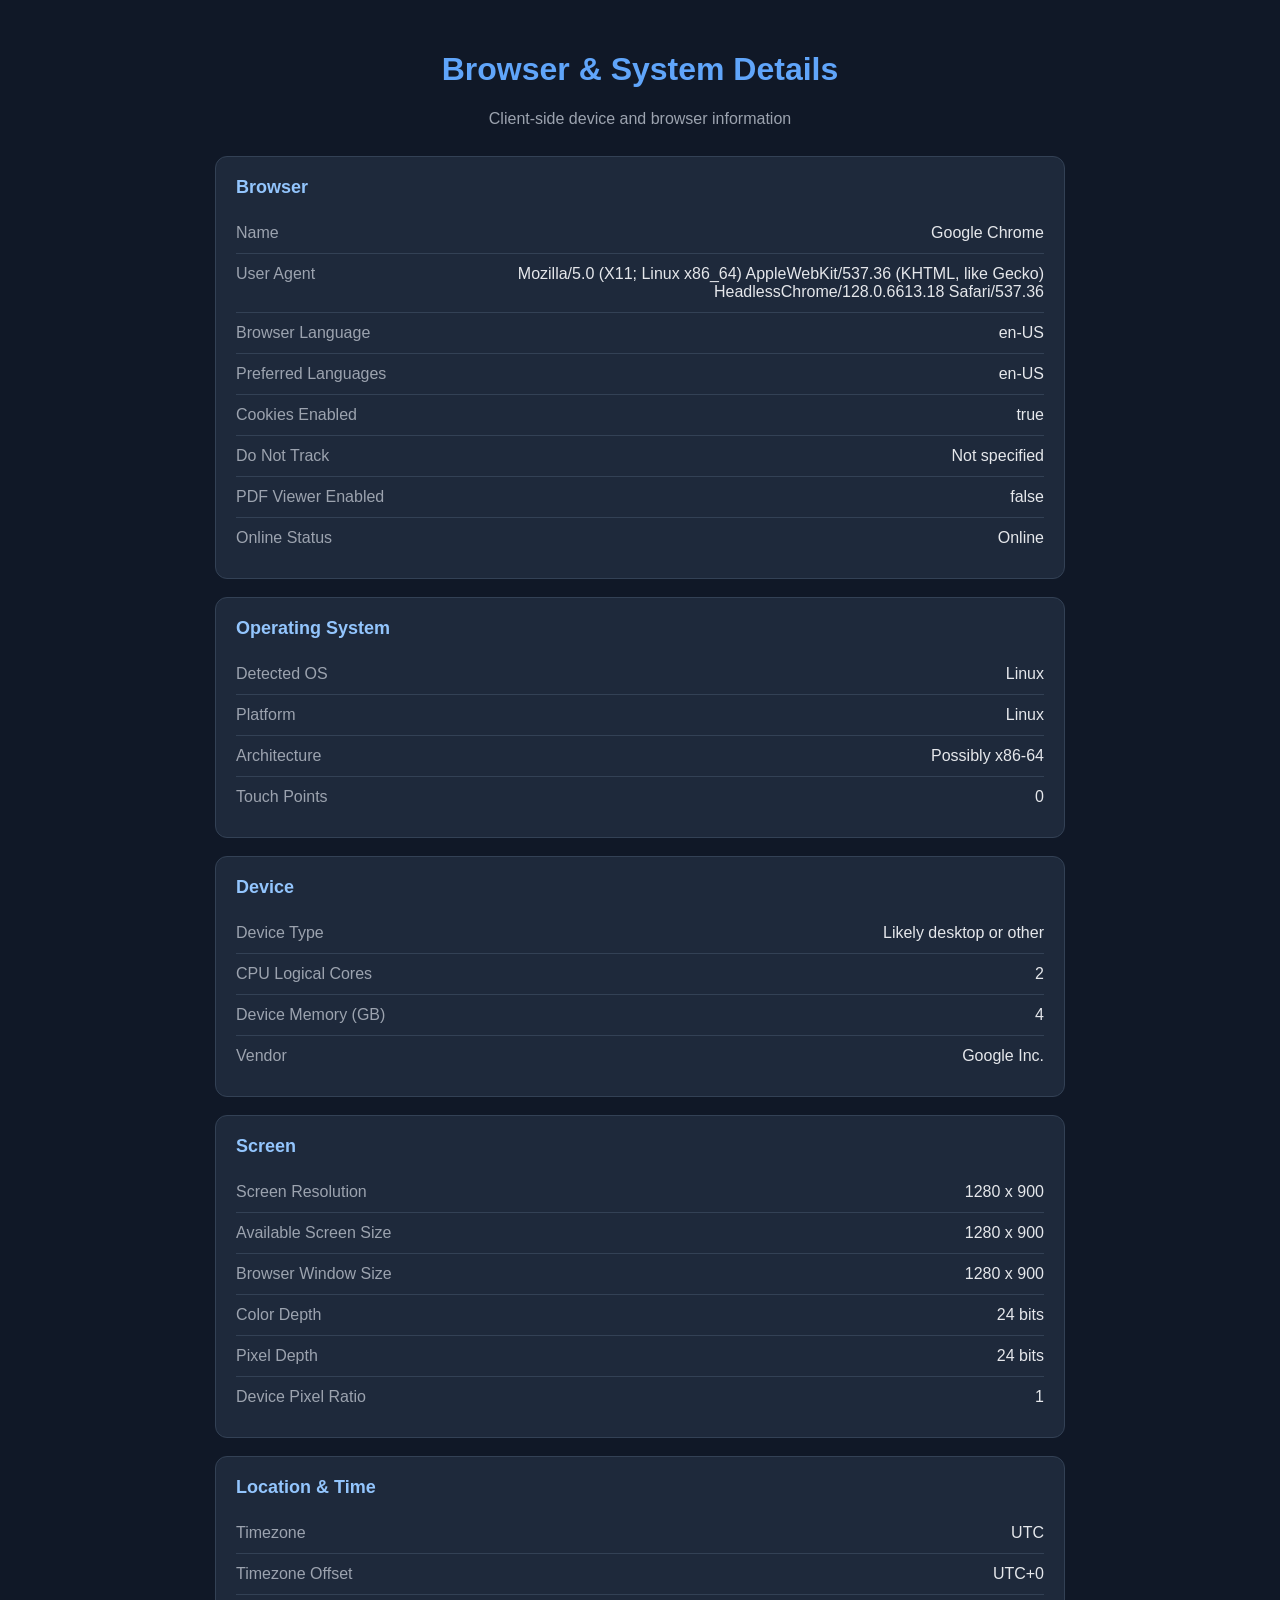
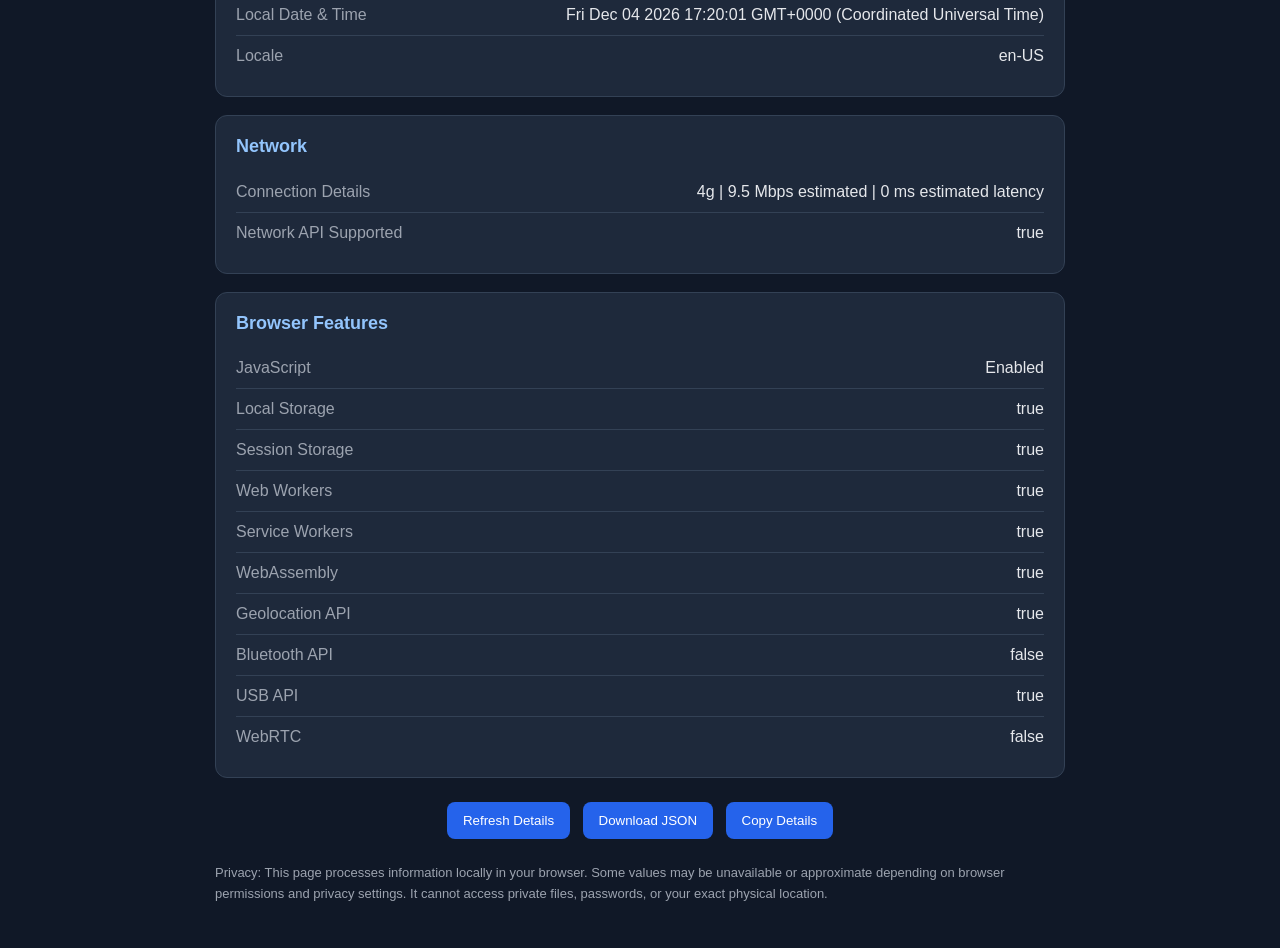
<file: GetBrowserDetails.html>
<!DOCTYPE html>
<html lang="en">
<head>
  <meta charset="UTF-8">
  <meta name="viewport" content="width=device-width, initial-scale=1.0">
  <title>Browser & System Details</title>

  <style>
    * {
      box-sizing: border-box;
    }

    body {
      margin: 0;
      padding: 30px 16px;
      font-family: Arial, sans-serif;
      background: #101827;
      color: #e5e7eb;
    }

    .container {
      max-width: 850px;
      margin: auto;
    }

    h1 {
      color: #60a5fa;
      text-align: center;
    }

    .subtitle {
      text-align: center;
      color: #9ca3af;
      margin-bottom: 28px;
    }

    .section {
      background: #1e293b;
      border: 1px solid #334155;
      border-radius: 12px;
      padding: 20px;
      margin-bottom: 18px;
    }

    h2 {
      font-size: 18px;
      margin-top: 0;
      color: #93c5fd;
    }

    .item {
      display: flex;
      justify-content: space-between;
      gap: 20px;
      padding: 11px 0;
      border-bottom: 1px solid #334155;
    }

    .item:last-child {
      border-bottom: none;
    }

    .label {
      color: #9ca3af;
      flex-shrink: 0;
    }

    .value {
      text-align: right;
      overflow-wrap: anywhere;
    }

    button {
      background: #2563eb;
      color: white;
      border: 0;
      border-radius: 8px;
      padding: 11px 16px;
      cursor: pointer;
      margin: 4px;
    }

    button:hover {
      background: #1d4ed8;
    }

    .actions {
      text-align: center;
      margin: 20px 0;
    }

    .note {
      color: #9ca3af;
      font-size: 13px;
      line-height: 1.6;
    }

    @media (max-width: 500px) {
      .item {
        flex-direction: column;
        gap: 5px;
      }

      .value {
        text-align: left;
      }
    }
  </style>
</head>

<body>
  <main class="container">
    <h1>Browser & System Details</h1>
    <p class="subtitle">
      Client-side device and browser information
    </p>

    <div id="results"></div>

    <div class="actions">
      <button onclick="refreshDetails()">Refresh Details</button>
      <button onclick="downloadDetails()">Download JSON</button>
      <button onclick="copyDetails()">Copy Details</button>
    </div>

    <p class="note">
      Privacy: This page processes information locally in your browser.
      Some values may be unavailable or approximate depending on browser
      permissions and privacy settings. It cannot access private files,
      passwords, or your exact physical location.
    </p>
  </main>

  <script>
    let details = {};

    function detectBrowser(ua) {
      // Order matters: some browsers contain Chrome in their UA.
      if (/Edg\//i.test(ua)) return "Microsoft Edge";
      if (/OPR\//i.test(ua)) return "Opera";
      if (/SamsungBrowser/i.test(ua)) return "Samsung Internet";
      if (/Firefox\//i.test(ua)) return "Mozilla Firefox";
      if (/CriOS/i.test(ua)) return "Google Chrome (iOS)";
      if (/FxiOS/i.test(ua)) return "Firefox (iOS)";
      if (/Chrome\//i.test(ua)) return "Google Chrome";
      if (/Safari\//i.test(ua) && /AppleWebKit/i.test(ua)) {
        return "Apple Safari";
      }
      return "Unknown browser";
    }

    function detectOS(ua) {
      if (/Windows NT 10\.0/i.test(ua)) return "Windows 10/11";
      if (/Windows NT 6\.3/i.test(ua)) return "Windows 8.1";
      if (/Windows/i.test(ua)) return "Windows";
      if (/Android/i.test(ua)) return "Android";
      if (/iPhone|iPad|iPod/i.test(ua)) return "iOS/iPadOS";
      if (/Mac OS X|Macintosh/i.test(ua)) return "macOS";
      if (/CrOS/i.test(ua)) return "ChromeOS";
      if (/Linux/i.test(ua)) return "Linux";
      return "Unknown OS";
    }

    function getOSArchitecture() {
      const ua = navigator.userAgent;

      if (navigator.userAgentData?.architecture) {
        return navigator.userAgentData.architecture;
      }

      if (/arm|aarch64/i.test(ua)) return "Possibly ARM";
      if (/x86_64|Win64|x64|WOW64/i.test(ua)) {
        return "Possibly x86-64";
      }

      return "Not exposed";
    }

    function getConnection() {
      const c = navigator.connection ||
                navigator.mozConnection ||
                navigator.webkitConnection;

      if (!c) return "Not supported";

      return [
        c.effectiveType || "Unknown type",
        c.downlink != null ? c.downlink + " Mbps estimated" : null,
        c.rtt != null ? c.rtt + " ms estimated latency" : null,
        c.saveData ? "Data Saver enabled" : null
      ].filter(Boolean).join(" | ");
    }

    function collectDetails() {
      const ua = navigator.userAgent;
      const screen = window.screen;

      return {
        "Browser": {
          "Name": detectBrowser(ua),
          "User Agent": ua,
          "Browser Language": navigator.language || "Unavailable",
          "Preferred Languages": navigator.languages?.join(", ") || "Unavailable",
          "Cookies Enabled": navigator.cookieEnabled,
          "Do Not Track": navigator.doNotTrack || "Not specified",
          "PDF Viewer Enabled": navigator.pdfViewerEnabled ?? "Unknown",
          "Online Status": navigator.onLine ? "Online" : "Offline"
        },

        "Operating System": {
          "Detected OS": detectOS(ua),
          "Platform": navigator.userAgentData?.platform ||
                      navigator.platform || "Unavailable",
          "Architecture": getOSArchitecture(),
          "Touch Points": navigator.maxTouchPoints ?? "Unavailable"
        },

        "Device": {
          "Device Type": /Mobi|Android/i.test(ua) ? "Likely mobile" :
                         /iPad|Tablet/i.test(ua) ? "Likely tablet" :
                         "Likely desktop or other",
          "CPU Logical Cores": navigator.hardwareConcurrency ??
                               "Not exposed",
          "Device Memory (GB)": navigator.deviceMemory ??
                                "Not exposed",
          "Vendor": navigator.vendor || "Unavailable"
        },

        "Screen": {
          "Screen Resolution": `${screen.width} x ${screen.height}`,
          "Available Screen Size":
            `${screen.availWidth} x ${screen.availHeight}`,
          "Browser Window Size":
            `${window.innerWidth} x ${window.innerHeight}`,
          "Color Depth": screen.colorDepth + " bits",
          "Pixel Depth": screen.pixelDepth + " bits",
          "Device Pixel Ratio": window.devicePixelRatio
        },

        "Location & Time": {
          "Timezone": Intl.DateTimeFormat().resolvedOptions().timeZone,
          "Timezone Offset": `UTC${-new Date().getTimezoneOffset() / 60 >= 0 ? "+" : ""}${(-new Date().getTimezoneOffset() / 60)}`,
          "Local Date & Time": new Date().toString(),
          "Locale": Intl.DateTimeFormat().resolvedOptions().locale
        },

        "Network": {
          "Connection Details": getConnection(),
          "Network API Supported": !!(
            navigator.connection ||
            navigator.mozConnection ||
            navigator.webkitConnection
          )
        },

        "Browser Features": {
          "JavaScript": "Enabled",
          "Local Storage": storageAvailable("localStorage"),
          "Session Storage": storageAvailable("sessionStorage"),
          "Web Workers": typeof Worker !== "undefined",
          "Service Workers": "serviceWorker" in navigator,
          "WebAssembly": typeof WebAssembly !== "undefined",
          "Geolocation API": "geolocation" in navigator,
          "Bluetooth API": "bluetooth" in navigator,
          "USB API": "usb" in navigator,
          "WebRTC": !!(
            window.RTCPeerConnection ||
            window.webkitRTCPeerConnection
          )
        }
      };
    }

    function storageAvailable(type) {
      try {
        const storage = window[type];
        const key = "__storage_test__";
        storage.setItem(key, "1");
        storage.removeItem(key);
        return true;
      } catch {
        return false;
      }
    }

    function renderDetails() {
      const root = document.getElementById("results");
      root.replaceChildren();

      for (const [section, values] of Object.entries(details)) {
        const card = document.createElement("section");
        card.className = "section";

        const heading = document.createElement("h2");
        heading.textContent = section;
        card.appendChild(heading);

        for (const [label, value] of Object.entries(values)) {
          const row = document.createElement("div");
          row.className = "item";

          const labelElement = document.createElement("span");
          labelElement.className = "label";
          labelElement.textContent = label;

          const valueElement = document.createElement("span");
          valueElement.className = "value";
          valueElement.textContent = String(value);

          row.append(labelElement, valueElement);
          card.appendChild(row);
        }

        root.appendChild(card);
      }
    }

    function refreshDetails() {
      details = collectDetails();
      renderDetails();
    }

    function downloadDetails() {
      const blob = new Blob(
        [JSON.stringify(details, null, 2)],
        { type: "application/json" }
      );

      const url = URL.createObjectURL(blob);
      const link = document.createElement("a");

      link.href = url;
      link.download = "browser-details.json";
      link.click();

      setTimeout(() => URL.revokeObjectURL(url), 1000);
    }

    async function copyDetails() {
      const text = JSON.stringify(details, null, 2);

      try {
        await navigator.clipboard.writeText(text);
        alert("Browser details copied!");
      } catch {
        alert("Clipboard access unavailable. Use Download JSON instead.");
      }
    }

    refreshDetails();
  </script>
</body>
</html>
</file>
